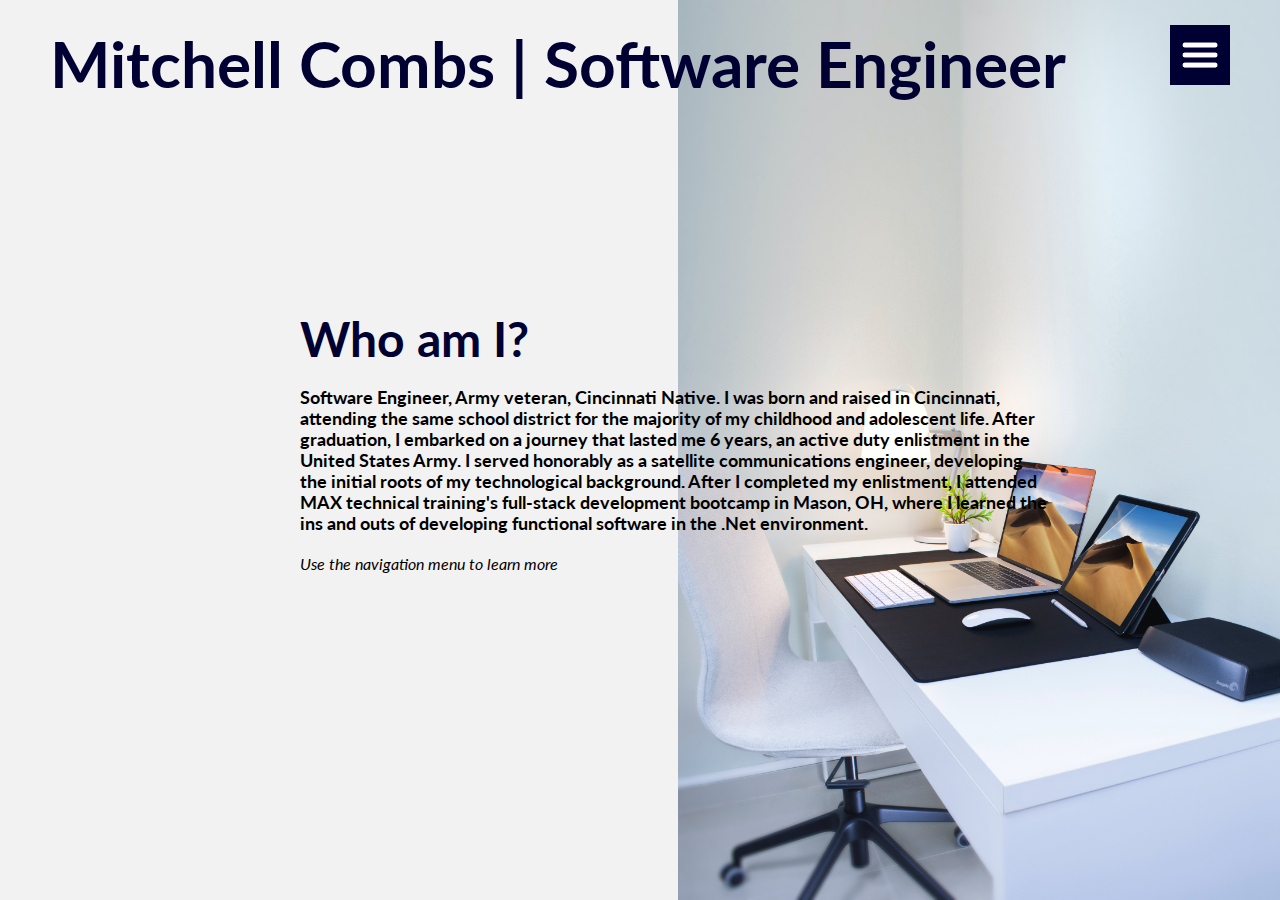
<file: Index.html>
<!DOCTYPE html>
<html lang="en">
<head>
    <meta charset="UTF-8">
    <meta name="viewport" content="width=device-width, initial-scale=1.0">
    <link rel="stylesheet" type = "text/css" href = "/Styling/default.css">
    <link rel="stylesheet" href="https://cdnjs.cloudflare.com/ajax/libs/font-awesome/5.15.3/css/all.min.css" integrity="sha512-iBBXm8fW90+nuLcSKlbmrPcLa0OT92xO1BIsZ+ywDWZCvqsWgccV3gFoRBv0z+8dLJgyAHIhR35VZc2oM/gI1w==" crossorigin="anonymous" referrerpolicy="no-referrer" />
    <title>Document</title>
</head>
<body>
    <section id = "main-content" class = "home">

        <div class="title">
            <h1>Mitchell Combs | Software Engineer</h1>
        </div>

        <div class="nav">
        </div>
        <!-- Test -->
        <div class="nav-menu">
            <ul class = "nav-menu-items">
                <li><a href="Index.html">Home</a></li>
                <li><a href="Education.html">Education</a></li>
                <li><a href="Skills.html">Skills</a></li>
                <li><a href="Experience.html">Experience</a></li>
            </ul>
        </div>

        <div class="main-info">
            <h1>Who am I?</h1>
            <h6>
                Software Engineer, Army veteran, Cincinnati Native. I was born and raised in Cincinnati, attending 
                the same school district for the majority of my childhood and adolescent life. After graduation, I 
                embarked on a journey that lasted me 6 years, an active duty enlistment in the United States Army. I 
                served honorably as a satellite communications engineer, developing the initial roots of my technological
                background. After I completed my enlistment, I attended MAX technical training's full-stack development
                bootcamp in Mason, OH, where I learned the ins and outs of developing functional software in the .Net environment.
            </h6>
            <span>
                Use the navigation menu to learn more
            </span>
        </div>

        <div class="main-sidebar">
            <img src="/Images/Main-Sidebar.jpg" alt="">
        </div>

        <script src = "Styling/default.js"></script>

    </section>
</body>
</html>
</file>
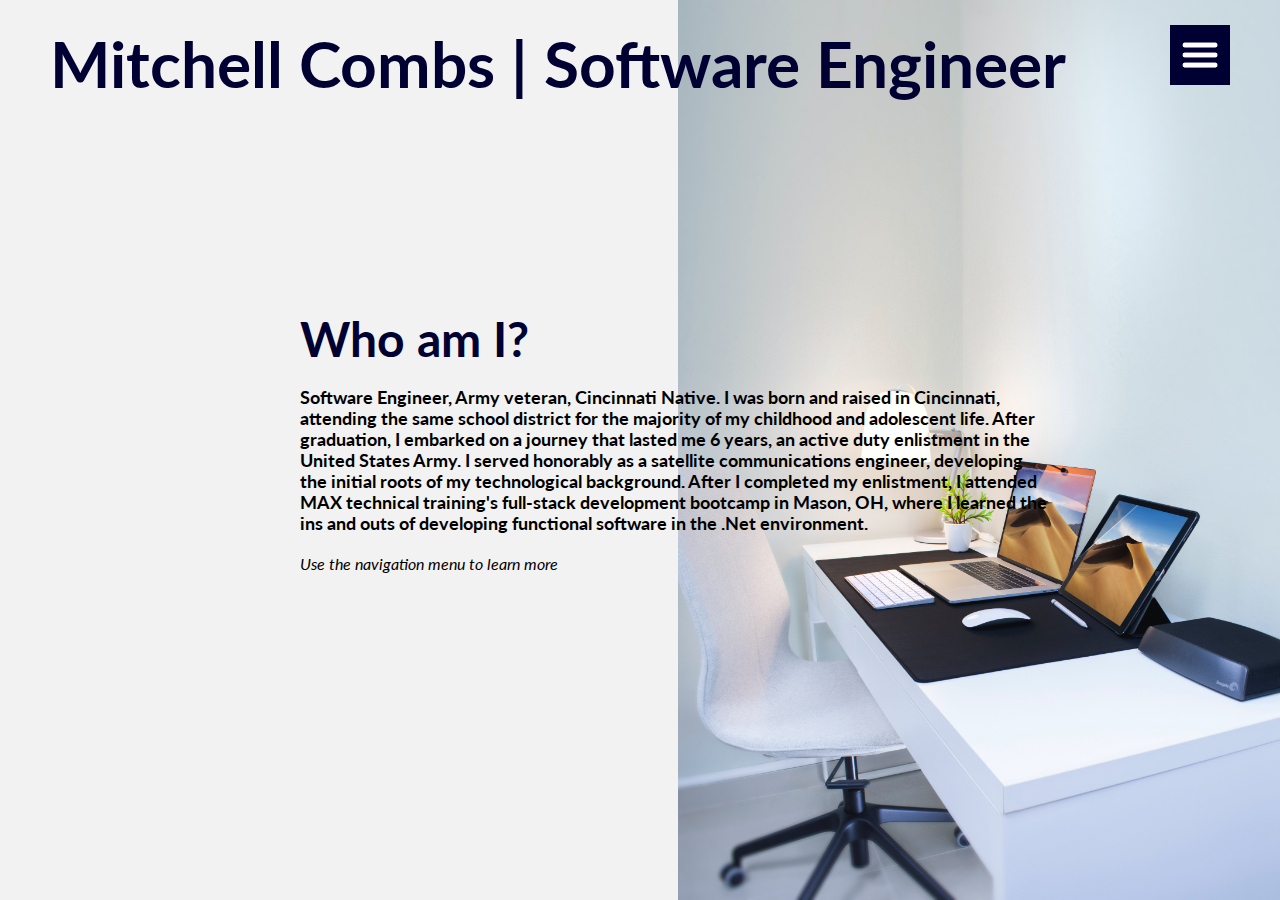
<file: index.html>
<!DOCTYPE html>
<html lang="en">
<head>
    <meta charset="UTF-8">
    <meta name="viewport" content="width=device-width, initial-scale=1.0">
    <link rel="stylesheet" type = "text/css" href = "Styling/default.css">
    <link rel="stylesheet" href="https://cdnjs.cloudflare.com/ajax/libs/font-awesome/5.15.3/css/all.min.css" integrity="sha512-iBBXm8fW90+nuLcSKlbmrPcLa0OT92xO1BIsZ+ywDWZCvqsWgccV3gFoRBv0z+8dLJgyAHIhR35VZc2oM/gI1w==" crossorigin="anonymous" referrerpolicy="no-referrer" />
    <title>Mitchell Combs - Resume</title>
</head>
<body>
    <section id = "main-content" class = "home">

        <div class="title">
            <h1>Mitchell Combs | Software Engineer</h1>
        </div>

        <div class="nav">
        </div>
        <!-- Test -->
        <div class="nav-menu">
            <ul class = "nav-menu-items">
                <li><a href="index.html">Home</a></li>
                <li><a href="Education.html">Education</a></li>
                <li><a href="Skills.html">Skills</a></li>
                <li><a href="Experience.html">Experience</a></li>
            </ul>
        </div>

        <div class="main-info">
            <h1>Who am I?</h1>
            <h6>
                Software Engineer, Army veteran, Cincinnati Native. I was born and raised in Cincinnati, attending 
                the same school district for the majority of my childhood and adolescent life. After graduation, I 
                embarked on a journey that lasted me 6 years, an active duty enlistment in the United States Army. I 
                served honorably as a satellite communications engineer, developing the initial roots of my technological
                background. After I completed my enlistment, I attended MAX technical training's full-stack development
                bootcamp in Mason, OH, where I learned the ins and outs of developing functional software in the .Net environment.
            </h6>
            <span>
                Use the navigation menu to learn more
            </span>
        </div>

        <div class="main-sidebar">
            <img src="Images/Main-Sidebar.jpg" alt="">
        </div>

        <script src = "Styling/default.js"></script>

    </section>
</body>
</html>
</file>
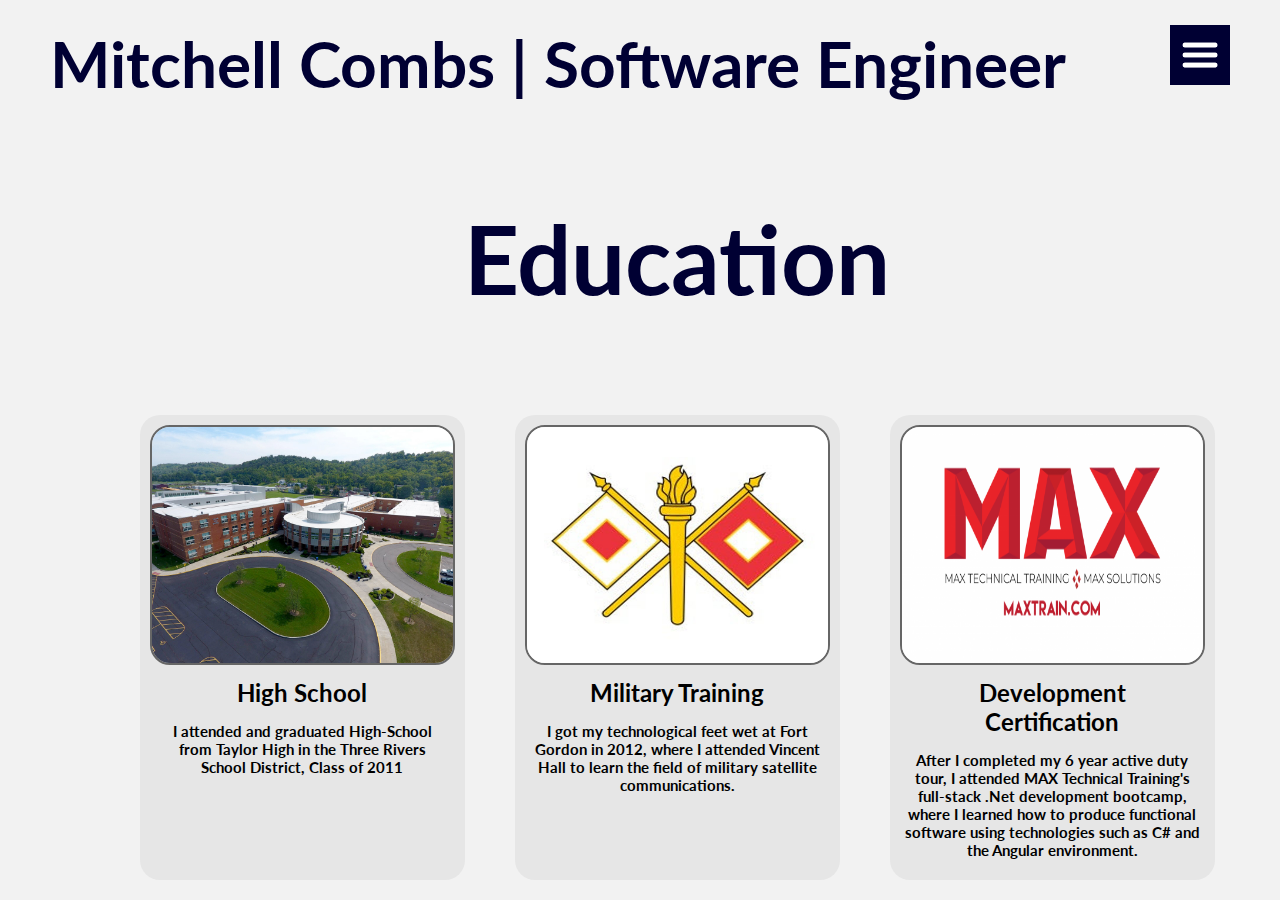
<file: Education.html>
<!DOCTYPE html>
<html lang="en">
<head>
    <meta charset="UTF-8">
    <meta name="viewport" content="width=device-width, initial-scale=1.0">
    <link rel="stylesheet" type = "text/css" href = "Styling/default.css">
    <link rel="stylesheet" href="https://cdnjs.cloudflare.com/ajax/libs/font-awesome/5.15.3/css/all.min.css" integrity="sha512-iBBXm8fW90+nuLcSKlbmrPcLa0OT92xO1BIsZ+ywDWZCvqsWgccV3gFoRBv0z+8dLJgyAHIhR35VZc2oM/gI1w==" crossorigin="anonymous" referrerpolicy="no-referrer" />
    <title>Mitchell Combs - Resume</title>
</head>
<body>
    <section id = "main-content">

        <div class="title">
            <h1>Mitchell Combs | Software Engineer</h1>
        </div>

        <div class="nav">
        </div>

        <div class="nav-menu">
            <ul class = "nav-menu-items">
                <li><a href="index.html">Home</a></li>
                <li><a href="Education.html">Education</a></li>
                <li><a href="Skills.html">Skills</a></li>
                <li><a href="Experience.html">Experience</a></li>
            </ul>
        </div>

        <div class="secondary-info">
            <h1>Education</h1>
        </div>

        <div class="education-content">
            <div class="education-card">
                <img src="Images/High-School.jpg" alt="">
                <h3>High School</h3>
                <h6>I attended and graduated High-School from Taylor High in the Three Rivers School District, Class of 2011</h6>
            </div>
            <div class="education-card">
                <img src="Images/Signal-corps.jpg" alt="">
                <h3>Military Training</h3>
                <h6>I got my technological feet wet at Fort Gordon in 2012, where I attended Vincent Hall to learn the
                    field of military satellite communications.
                </h6>
            </div>
            <div class="education-card">
                <img src="Images/Max-technical.png" alt="">
                <h3>Development Certification</h3>
                <h6>After I completed my 6 year active duty tour, I attended MAX Technical Training's full-stack .Net development
                    bootcamp, where I learned how to produce functional software using technologies such as C# and the Angular 
                    environment.
                </h6>
            </div>
        </div>

        <script src = "Styling/default.js"></script>

    </section>
    
</body>
</html>
</file>
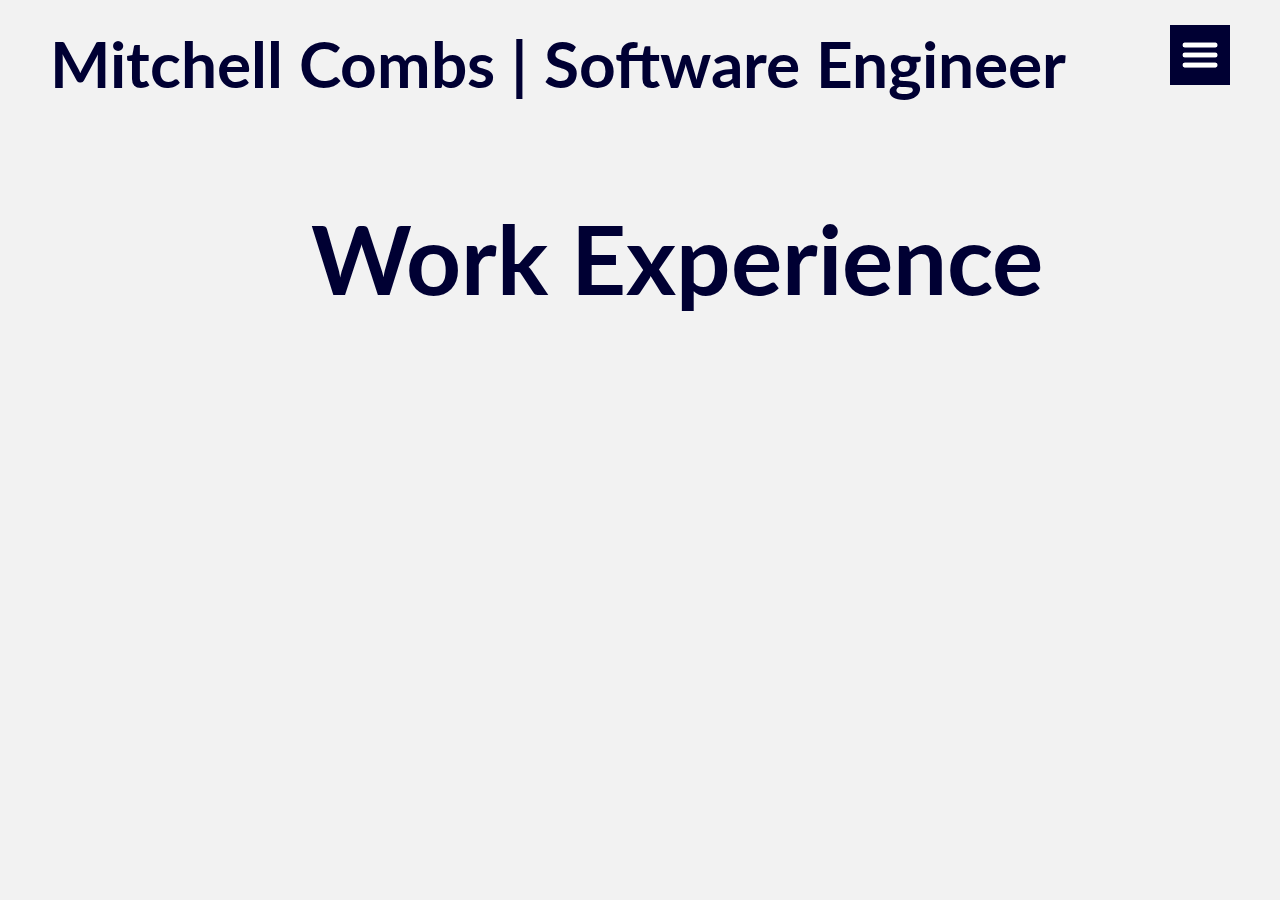
<file: Experience.html>
<!DOCTYPE html>
<html lang="en">
<head>
    <meta charset="UTF-8">
    <meta name="viewport" content="width=device-width, initial-scale=1.0">
    <link rel="stylesheet" type = "text/css" href = "Styling/default.css">
    <link rel="stylesheet" href="https://cdnjs.cloudflare.com/ajax/libs/font-awesome/5.15.3/css/all.min.css" integrity="sha512-iBBXm8fW90+nuLcSKlbmrPcLa0OT92xO1BIsZ+ywDWZCvqsWgccV3gFoRBv0z+8dLJgyAHIhR35VZc2oM/gI1w==" crossorigin="anonymous" referrerpolicy="no-referrer" />
    <title>Mitchell Combs - Resume</title>
</head>
<body>
    <section id = "main-content">

        <div class="title">
            <h1>Mitchell Combs | Software Engineer</h1>
        </div>

        <div class="nav">
        </div>

        <div class="nav-menu">
            <ul class = "nav-menu-items">
                <li><a href="index.html">Home</a></li>
                <li><a href="Education.html">Education</a></li>
                <li><a href="Skills.html">Skills</a></li>
                <li><a href="Experience.html">Experience</a></li>
            </ul>
        </div>

        <div class="secondary-info">
            <h1>Work Experience</h1>
        </div>

        <script src = "Styling/default.js"></script>

    </section>
    
</body>
</html>
</file>
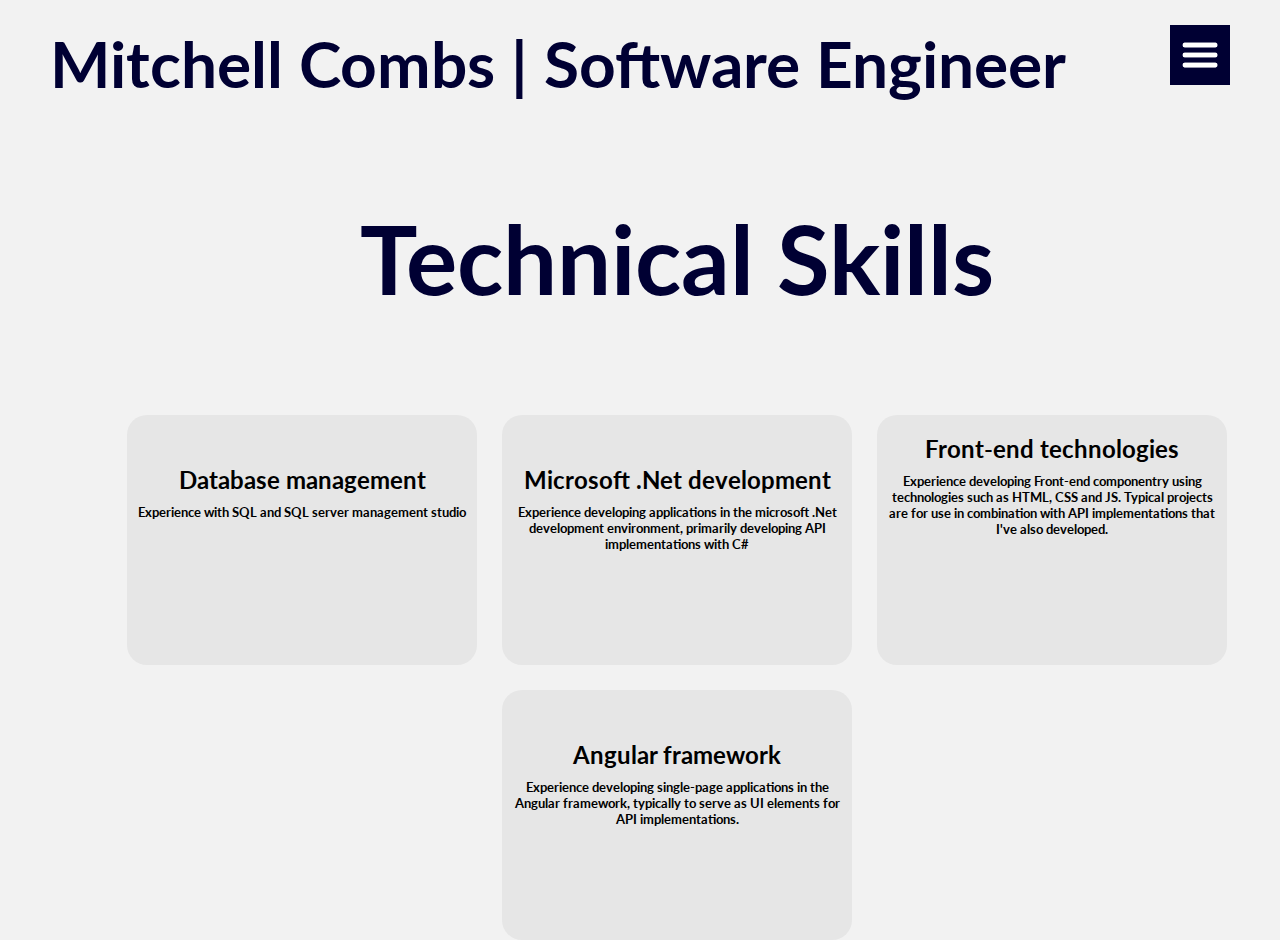
<file: Skills.html>
<!DOCTYPE html>
<html lang="en">
<head>
    <meta charset="UTF-8">
    <meta name="viewport" content="width=device-width, initial-scale=1.0">
    <link rel="stylesheet" type = "text/css" href = "Styling/default.css">
    <link rel="stylesheet" href="https://cdnjs.cloudflare.com/ajax/libs/font-awesome/5.15.3/css/all.min.css" integrity="sha512-iBBXm8fW90+nuLcSKlbmrPcLa0OT92xO1BIsZ+ywDWZCvqsWgccV3gFoRBv0z+8dLJgyAHIhR35VZc2oM/gI1w==" crossorigin="anonymous" referrerpolicy="no-referrer" />
    <title>Mitchell Combs - Resume</title>
</head>
<body>
    <section id = "main-content">

        <div class="title">
            <h1>Mitchell Combs | Software Engineer</h1>
        </div>

        <div class="nav">
        </div>

        <div class="nav-menu">
            <ul class = "nav-menu-items">
                <li><a href="index.html">Home</a></li>
                <li><a href="Education.html">Education</a></li>
                <li><a href="Skills.html">Skills</a></li>
                <li><a href="Experience.html">Experience</a></li>
            </ul>
        </div>

        <div class="secondary-info">
            <h1>Technical Skills</h1>
        </div>

        <div class="skills-content">
            <div class="skills-card">
                <i class="fas fa-database fa-4x"></i>
                <h2>Database management</h2>
                <h5>Experience with SQL and SQL server management studio</h5>
            </div>
            <div class="skills-card">
                <i class="fab fa-windows fa-4x"></i>
                <h2>Microsoft .Net development</h2>
                <h5>Experience developing applications in the microsoft .Net development environment, primarily developing API
                    implementations with C#
                </h5>
            </div>
            <div class="skills-card">
                <div>
                    <i class="fab fa-html5 fa-4x"></i>
                    <i class="fab fa-css3 fa-4x"></i>
                    <i class="fab fa-js-square fa-4x"></i>
                </div>
                <h2>Front-end technologies</h2>
                <h5>Experience developing Front-end componentry using technologies such as HTML, CSS and JS. Typical 
                    projects are for use in combination with API implementations that I've also developed.
                </h5>
            </div>
            <div class="skills-card" style = "grid-column: 2;">
                <i class="fab fa-angular fa-4x"></i>
                <h2>Angular framework</h2>
                <h5>Experience developing single-page applications in the Angular framework, typically to serve as UI elements for 
                    API implementations.
                </h5>
            </div>
        </div>

        <script src = "Styling/default.js"></script>

    </section>
    
</body>
</html>
</file>
<file: Styling/default.css>
@import url('https://fonts.googleapis.com/css2?family=Lato:ital,wght@0,100;0,300;0,400;0,700;0,900;1,100;1,300;1,400;1,700;1,900&display=swap');

/* Basic CSS styling */

:root {
    --primaryColor: #000033;
    --backgroundColor: #f2f2f2;
}

* {
    margin: 0;
    padding: 0;
    box-sizing: border-box;
}

html, body {
    font-family: "Lato", sans-serif;
    background-color: var(--backgroundColor);
}

/* Main content and nav area styling */

#main-content {
    min-height: 98vh;
    max-height: 100vh;
    width: 98%;
    margin-left: 50px;
    display: flex;
    flex-direction: column;
    align-items: center;
    justify-content: flex-start;
}

#main-content.home {
    align-items: center;
    flex-direction: row;
    justify-content: space-between;
}

.title {
    position: fixed;
    z-index: 20;
    font-size: 2rem;
    top: 25px;
    left:50px;
    color: var(--primaryColor)
}

.nav {
    background-color: var(--primaryColor);
    background-image: url("../Images/Menu-Icon.png");
    background-size: 40px;
    background-repeat: no-repeat;
    background-position: center;
    cursor: pointer;
    width: 60px;
    height: 60px;
    position: fixed;
    z-index: 20;
    top: 25px;
    right: 50px;
}

.nav.active {
    background-image: url("../Images/Menu-Icon-Reset.png");
}

.nav:hover {
    background-color: red;
}

.nav-menu {
    width: 100%;
    height: 110vh;
    background-color: var(--backgroundColor);
    position: fixed;
    left: 100%;
    display: flex;
    align-items: center;
    justify-content: center;
    z-index: 19;
}

.nav-menu.active {
    left: 0;
}

.nav-menu-items {
    list-style: none;
    text-align: center;
    position: relative;
}

.nav-menu-items li {
    position: relative;
    margin-bottom: 5px;
}

.nav-menu-items li a {
    text-decoration: none;
    color: var(--primaryColor);
    font-size: 3rem;
    letter-spacing: 2.5px;
}

.nav-menu-items li a:hover {
    color: red;
}

/* Home page styling */

#main-content .main-info {
    max-width: 750px;
    margin-left: 250px;
    z-index: 5;
}

#main-content .main-info h1 {
    font-size: 3rem;
    margin-bottom: 20px;
    color: var(--primaryColor);
}

#main-content .main-info h6 {
    font-size: 1.1rem;
    margin-bottom: 20px;
}

#main-content .main-info span {
    font-style: italic;
}

#main-content .main-sidebar {
    height: 100%;
}

#main-content .main-sidebar img {
    bottom: 0;
    right: 0;
    height: 100%;
    position: absolute;
}

/* Seconday info base styling */

.secondary-info {
    position: relative;
    margin-top: 200px;
    margin-bottom: 100px;
    width:100%;
    text-align: center;
    font-size: 3rem;
    color: var(--primaryColor);
}

/* Education styling */

.education-content {
    min-width: 50%;
    position: relative;
    display: grid;
    grid-template-columns: repeat(3, 1fr);
    gap: 50px;
}

.education-content .education-card {
    width: 325px;
    height: 465px;
    margin:auto;
    background-color: #e6e6e6;
    /* box-shadow: 0px 5px 40px rgba(0,0,0,0.8); */
    text-align: center;
    border-radius: 20px;
}

.education-content .education-card:hover {
    box-shadow: 0px 0px 50px rgba(0,0,0,0.8);

}

.education-content .education-card img {
    width: 305px;
    border: 2px solid #666666;
    border-radius: 20px;
    height: 240px;
    margin: 10px;

}

.education-content .education-card h3 {
    padding: 0px 20px;
    margin-bottom: 15px;
    font-size: 1.5rem;
    font-weight: bolder;
}

.education-content .education-card:hover h3 {
    color: red;
}

.education-content .education-card h6 {
    padding: 0px 15px;
    font-size: .95rem;
}

/* Skills styling */

.skills-content {
    min-width:50%;
    display: grid;
    grid-template-columns: repeat(3, 1fr);
    gap: 25px;
}

.skills-content .skills-card {
    width: 350px;
    height: 250px;
    margin: auto;
    background-color: #e6e6e6;
    display: flex;
    flex-direction: column;
    align-items: center;
    border-radius: 20px;
    text-align: center;
}

.skills-content .skills-card:hover {
    box-shadow: 0 0 50px rgb(0,0,0, 0.8);
}

.skills-content .skills-card:hover i {
    color: red;
}

.skills-content .skills-card i {
    margin: 25px 10px;
}

.skills-content .skills-card h2 {
    padding: 0 10px;
    margin-bottom: 10px;
}

.skills-content .skills-card h5 {
    padding: 0 10px;
}
</file>
